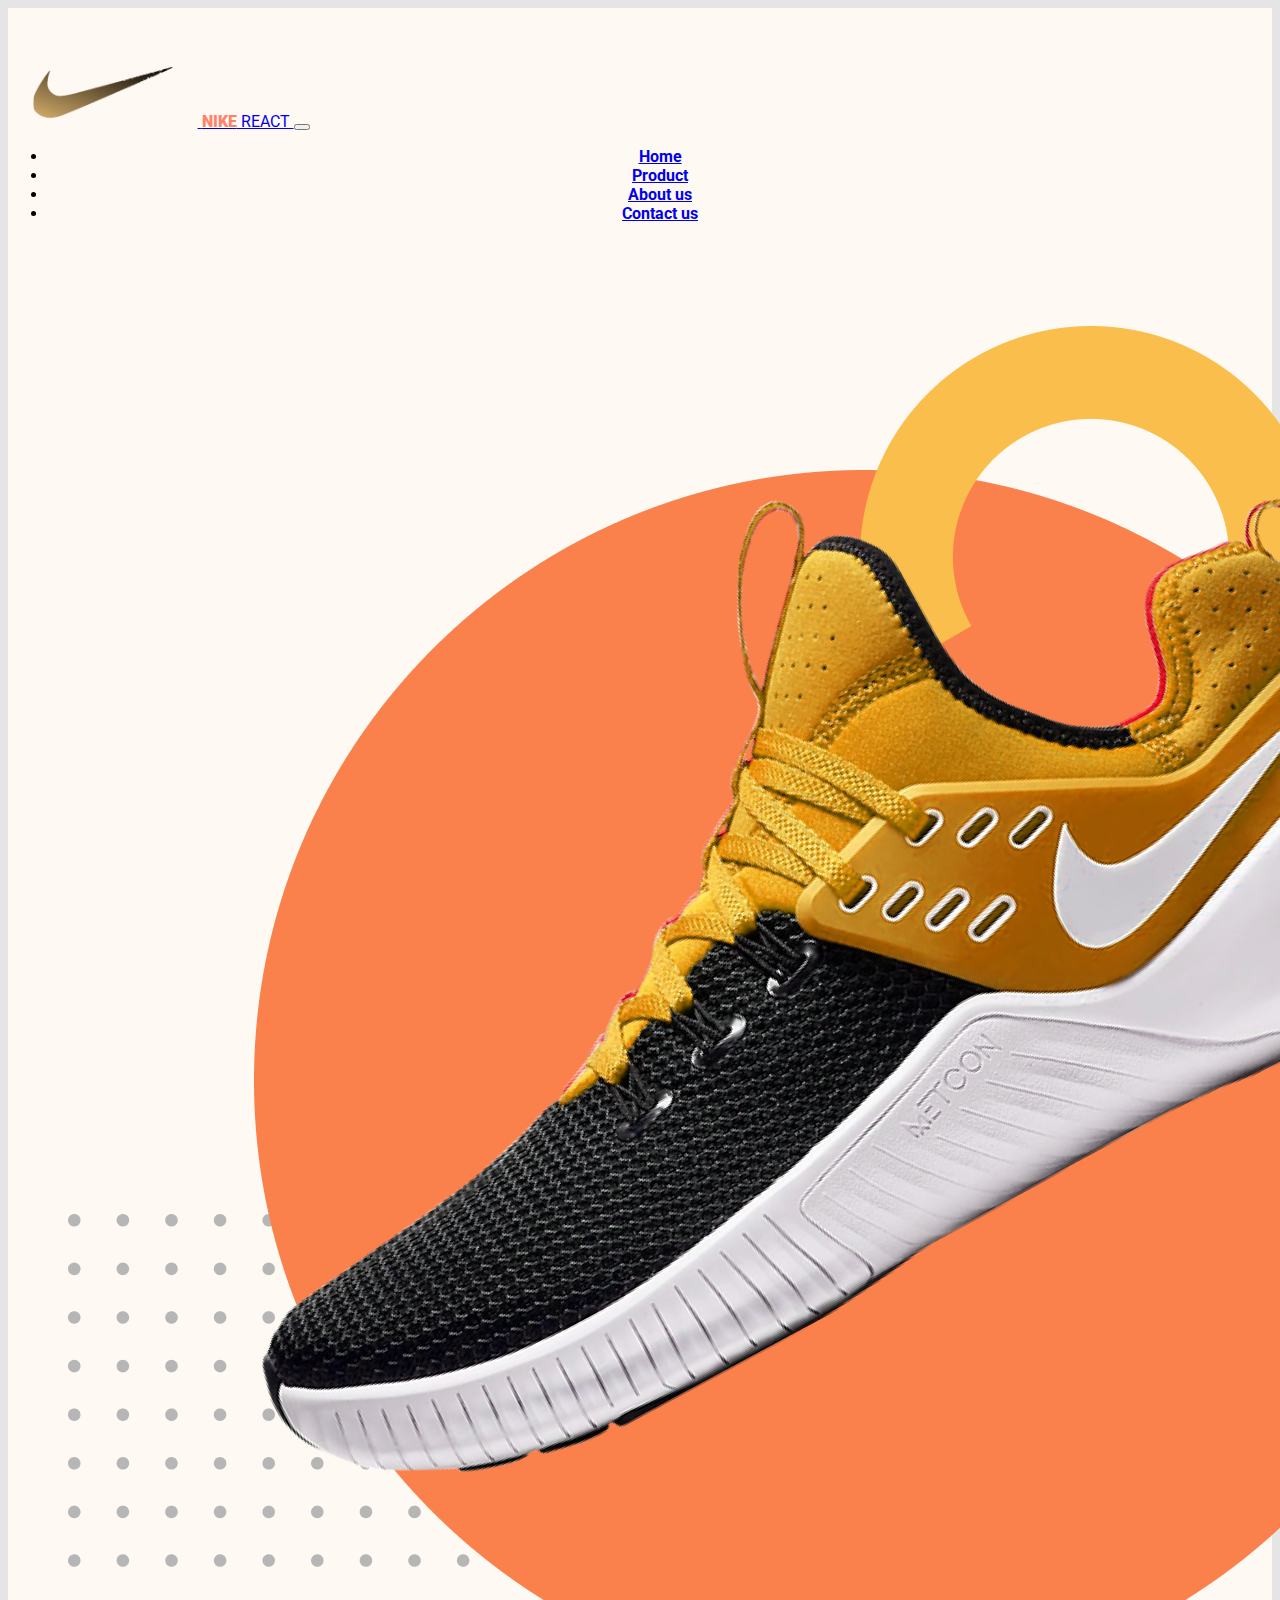
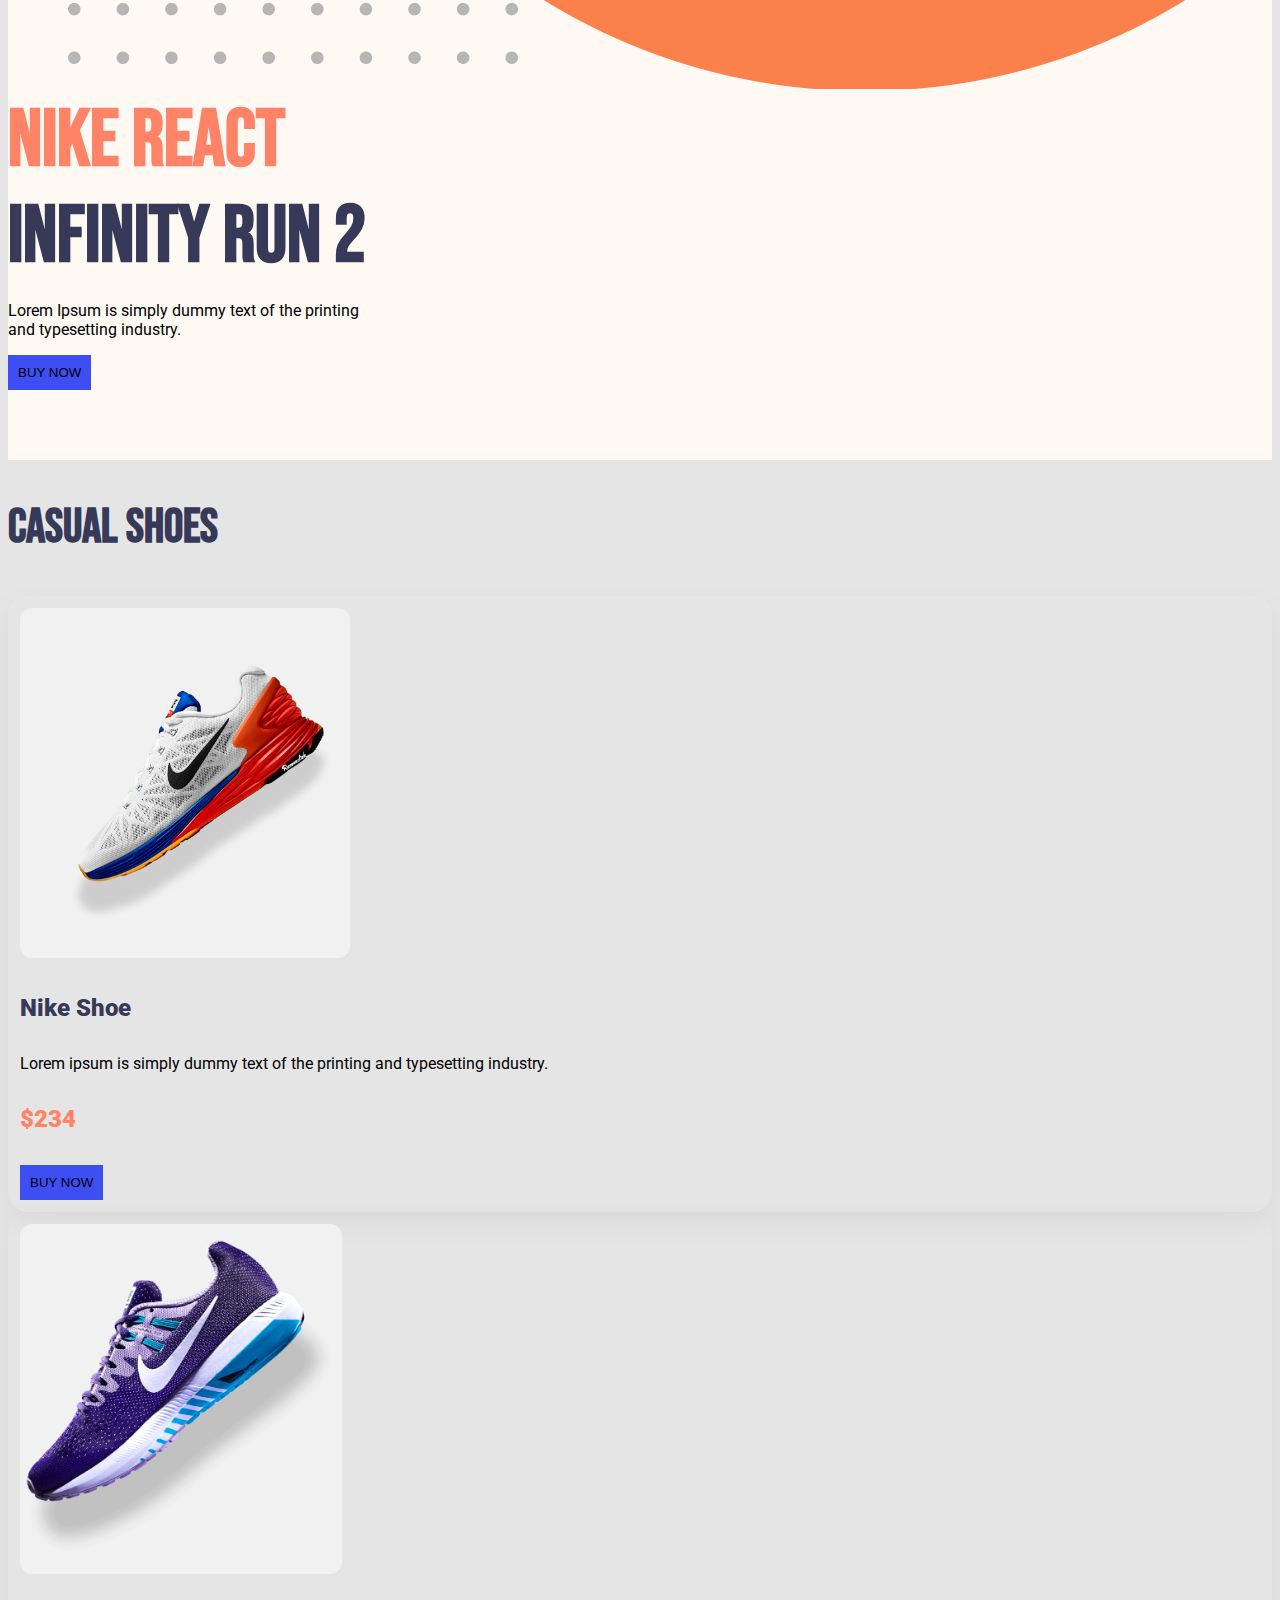
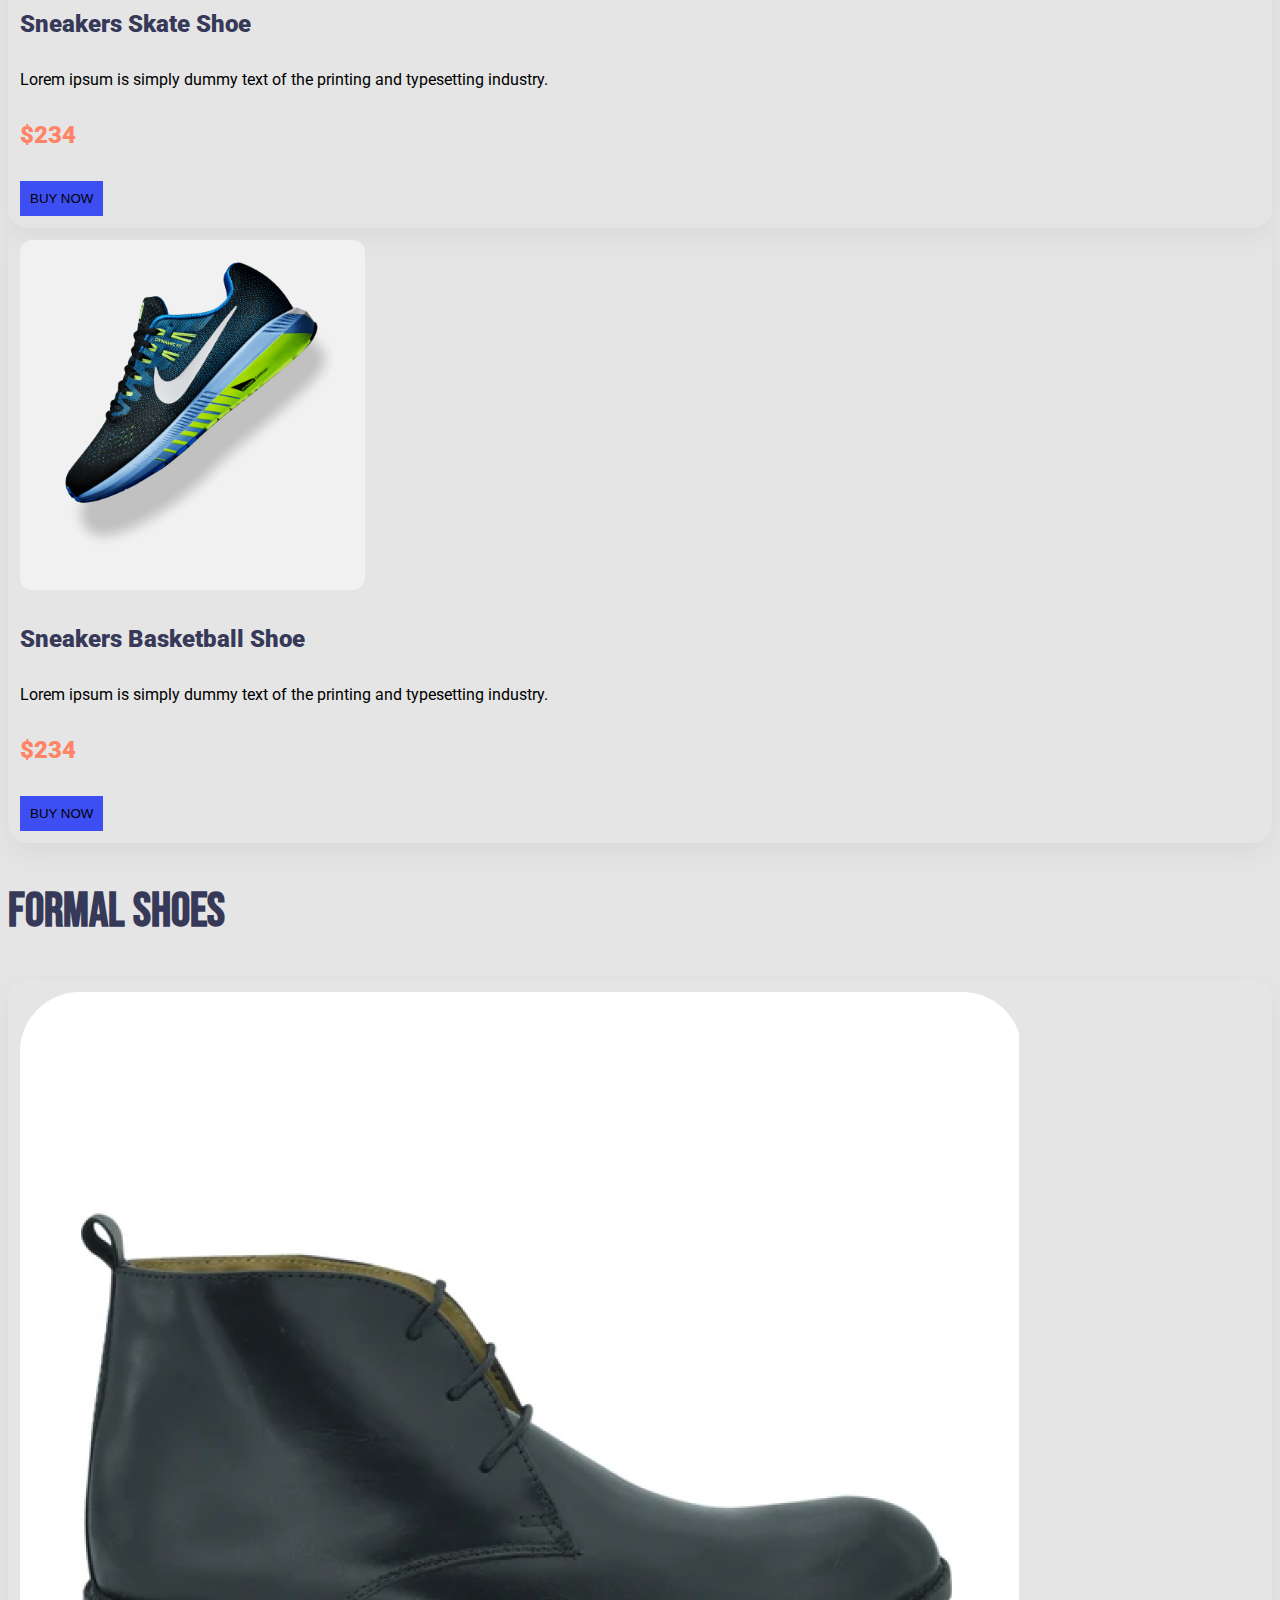
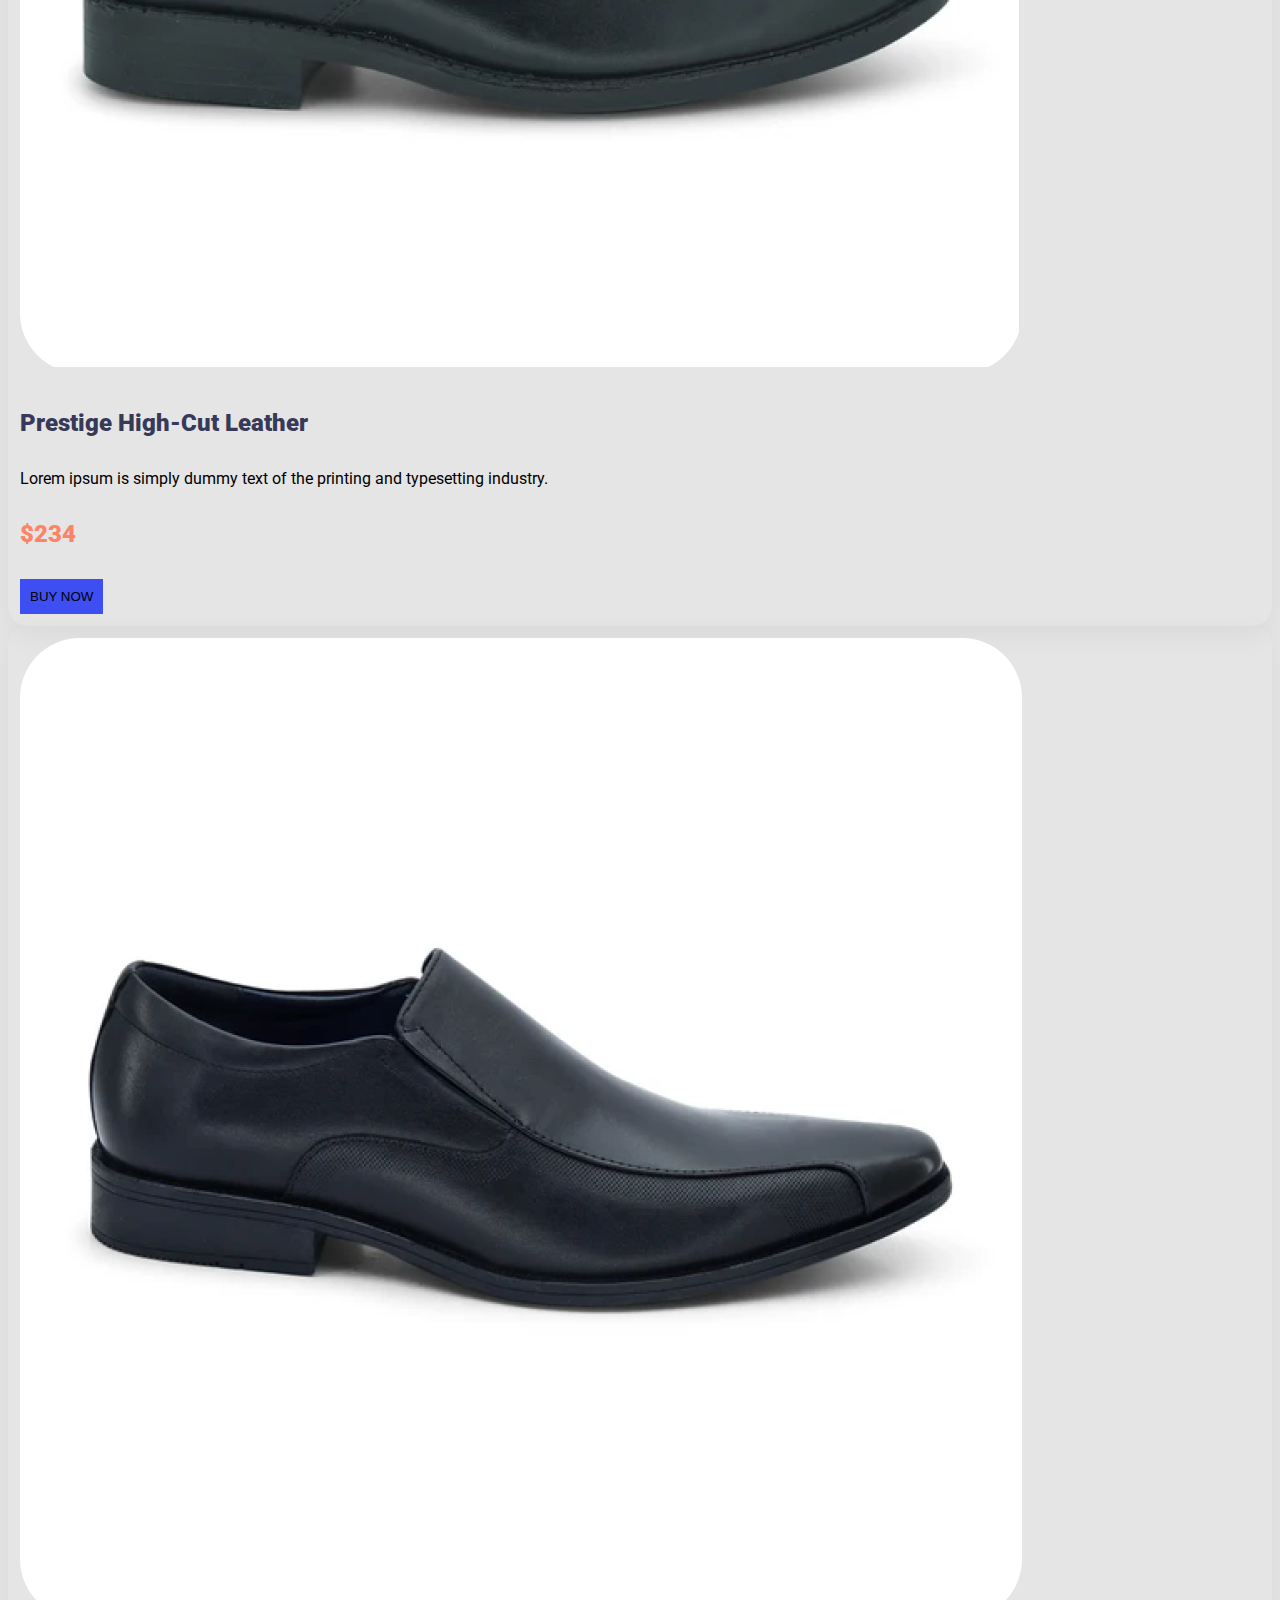
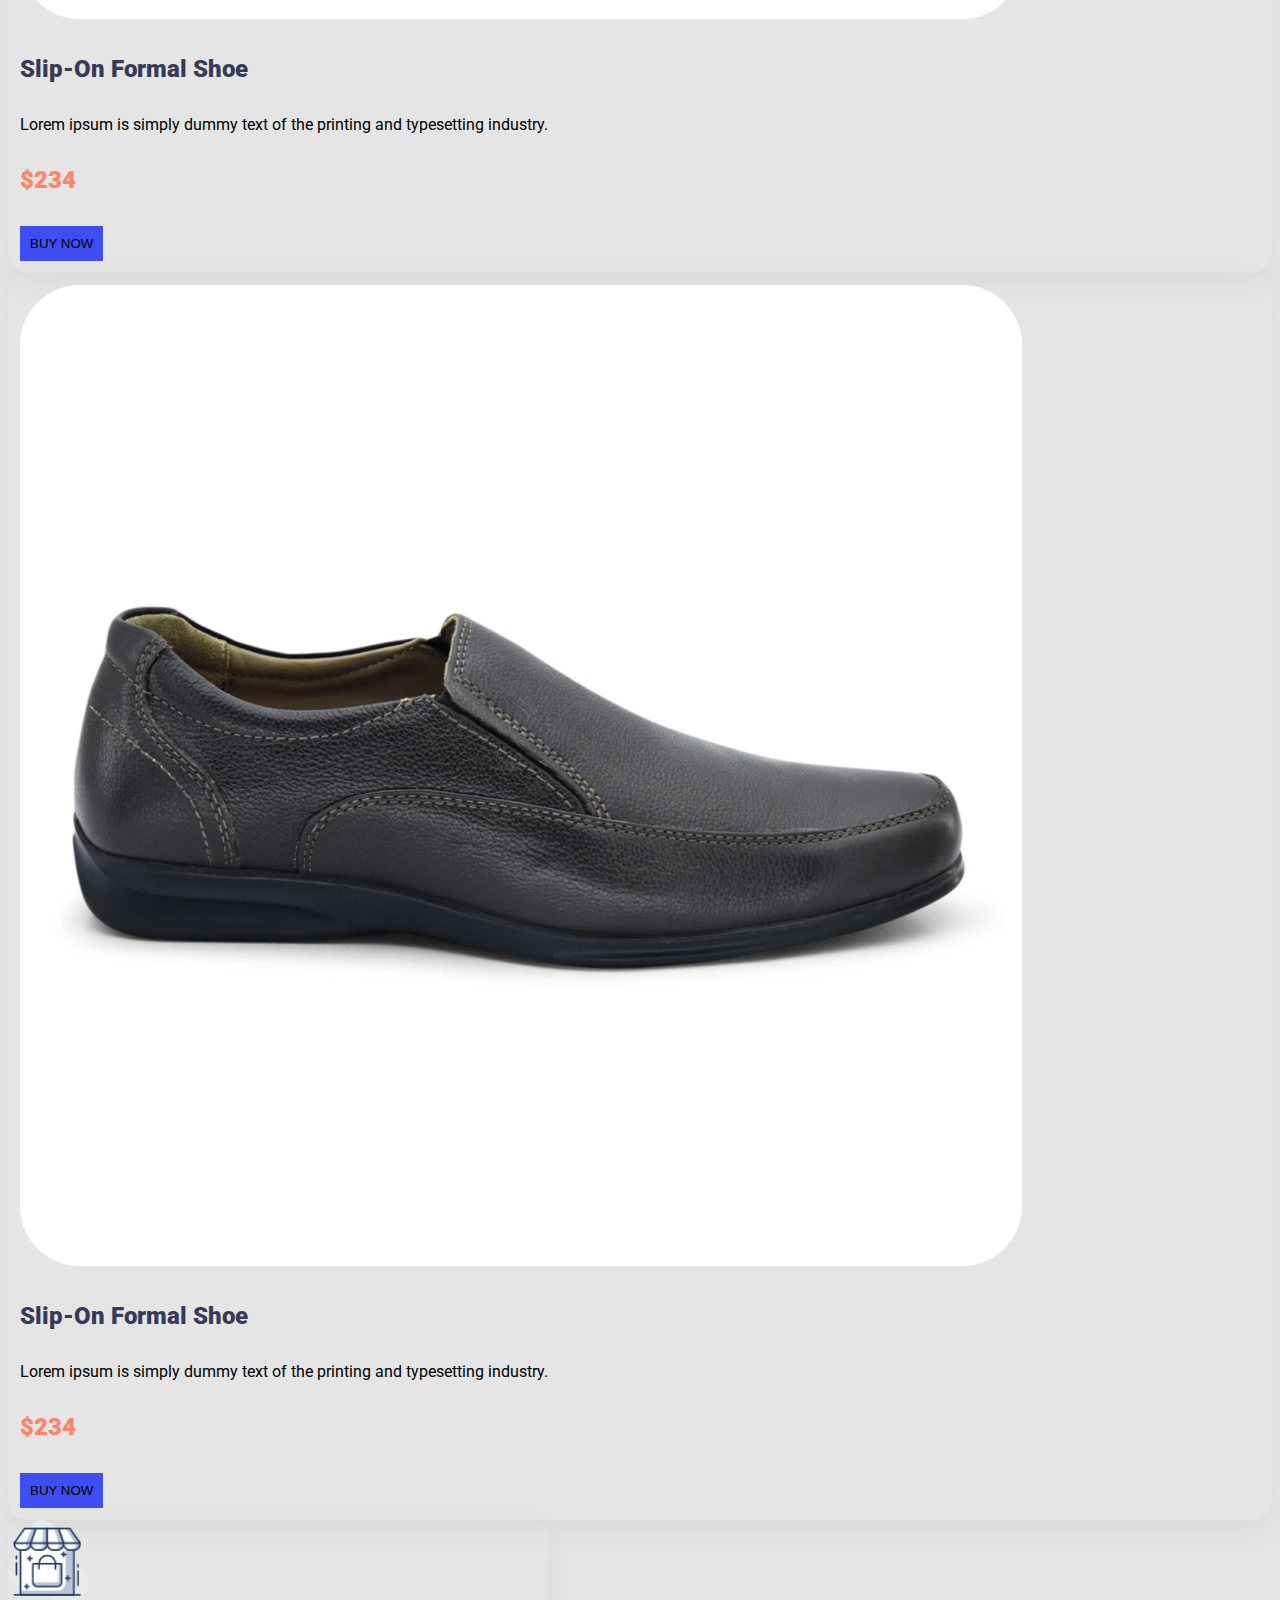
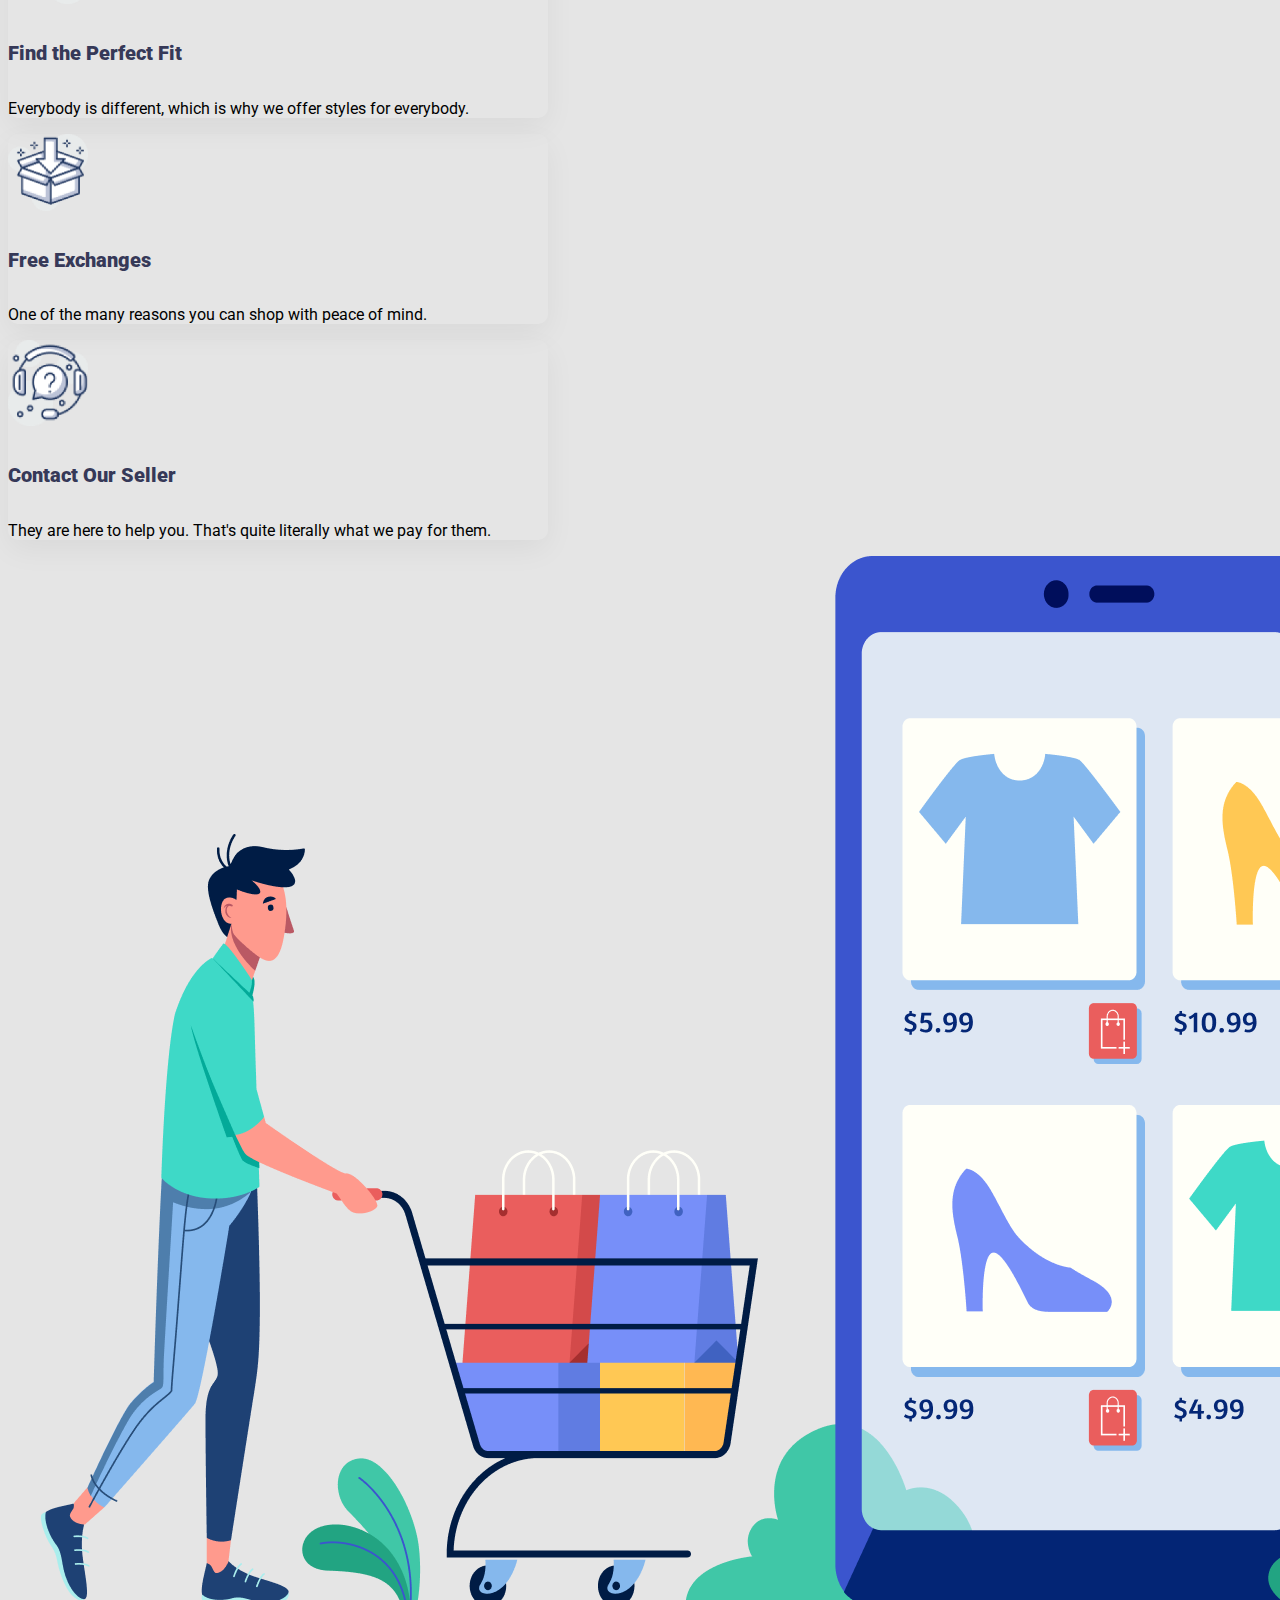
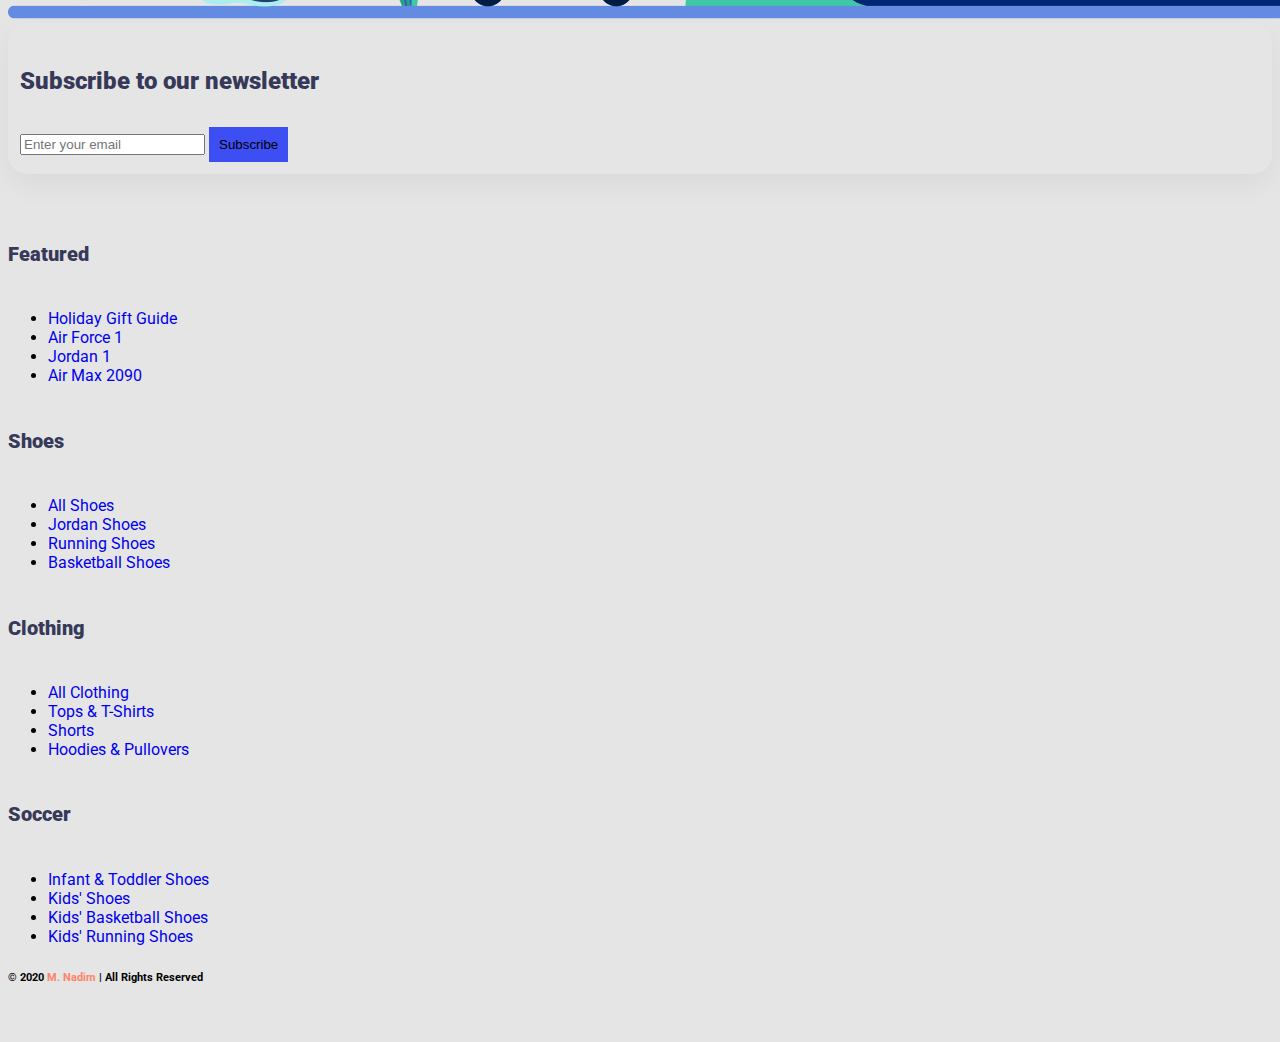
<file: index.html>
<!DOCTYPE html>
<html lang="en">
<head>
    <meta charset="UTF-8">
    <meta name="viewport" content="width=device-width, initial-scale=1.0">
    <title>NIKE REACT | Home</title>
    <link href="https://cdn.jsdelivr.net/npm/bootstrap@5.0.0-beta1/dist/css/bootstrap.min.css" rel="stylesheet" integrity="sha384-giJF6kkoqNQ00vy+HMDP7azOuL0xtbfIcaT9wjKHr8RbDVddVHyTfAAsrekwKmP1" crossorigin="anonymous">
    <link rel="stylesheet" href="styles/style.css">
    <link href="https://fonts.googleapis.com/css2?family=Bebas+Neue&display=swap" rel="stylesheet">
    <link href="https://fonts.googleapis.com/css2?family=Roboto&display=swap" rel="stylesheet">
    <link rel="stylesheet" href="https://use.fontawesome.com/releases/v5.15.1/css/all.css" integrity="sha384-vp86vTRFVJgpjF9jiIGPEEqYqlDwgyBgEF109VFjmqGmIY/Y4HV4d3Gp2irVfcrp" crossorigin="anonymous">
</head>
<body>
    <!-- header -->
    <header id="header">
        <!-- navigation -->
        <nav class="navbar navbar-expand-lg navbar-light fixed-top shadow custom-navbar">
            <div class="container container-fluid">
                <div class="navbar-header">
                    <a class="navbar-brand" href="#">
                        <img class="img-responsive custom-logo" src="Logo, Icon/NIKE LOGO.png" alt="NIKE LOGO">
                        <span class="custom-highlight">NIKE</span> REACT
                    </a>
                    <button class="navbar-toggler float-end" type="button" data-bs-toggle="collapse" data-bs-target="#navbarSupportedContent" aria-controls="navbarSupportedContent" aria-expanded="false" aria-label="Toggle navigation">
                        <span class="navbar-toggler-icon"></span>
                    </button>
                </div>
                <div class="collapse navbar-collapse" id="navbarSupportedContent">
                    <ul class="nav navbar-nav ms-auto custom-ul">
                        <li class="nav-item custom-li">
                            <a class="nav-link active" aria-current="page" href="#">Home</a>
                        </li>
                        <li class="nav-item custom-li">
                            <a class="nav-link" href="#">Product</a>
                        </li>
                        <li class="nav-item custom-li">
                            <a class="nav-link" href="#">About us</a>
                        </li>
                        <li class="nav-item custom-li">
                            <a class="nav-link" href="#">Contact us</a>
                        </li>
                    </ul>
                </div>
            </div>
        </nav>
        <!-- end navigation -->

        <!-- cover section -->
        <section id="cover" class="container">
            <div class="row g-2 justify-content-around">
                <div class="col-md-6 d-flex justify-content-center align-items-center order-lg-2">
                    <div class="p-3">
                        <img class="mx-auto d-block w-100 img-fluid" src="Photos/Group 33092.png" alt="">
                    </div>
                </div>
                <div class="col-md-6 d-flex justify-content-center align-items-center order-2">
                    <div class="p-3">
                        <h1 class="custom-highlight">NIKE REACT</h1>
                        <h1>INFINITY RUN 2</h1>
                        <p>Lorem Ipsum is simply dummy text of the printing <br>and typesetting industry.</p>
                        <button type="button" class="btn btn-primary rounded-3 custom-btn"><i class="fas fa-shopping-cart"></i> BUY NOW</button>
                    </div>
                </div>
            </div>
        </section>
        <!-- end cover section -->
    </header>
    <!-- end header -->

    <!-- main -->
    <main class="container">
        <!-- casual shoes section -->
        <section id="casual-shoes" class="mt-5">
            <h2>Casual Shoes</h2>
            <div class="row row-cols-1 row-cols-md-3 g-4">
                <div class="col">
                    <div class="card h-100 shadow custom-card">
                        <img src="Photos/image 5.png" class="card-img-top w-100 custom-bg" alt="...">
                        <div class="card-body">
                            <h4 class="card-title">Nike Shoe</h4>
                            <p class="card-text">Lorem ipsum is simply dummy text of the printing and typesetting industry.</p>
                        </div>
                        <div class="card-footer custom-footer">
                            <div class="float-start">
                                <h4 class="custom-highlight">$234</h4>
                            </div>
                            <div class="float-end">
                                <button type="button" class="btn btn-primary rounded-3 custom-btn"><i class="fas fa-shopping-cart"></i> BUY NOW</button>
                            </div>
                        </div>
                    </div>
                </div>
                <div class="col">
                    <div class="card h-100 shadow custom-card">
                        <img src="Photos/Daco_1703273 1.png" class="card-img-top w-100 custom-bg" alt="...">
                        <div class="card-body">
                            <h4 class="card-title">Sneakers Skate Shoe</h4>
                            <p class="card-text">Lorem ipsum is simply dummy text of the printing and typesetting industry.</p>
                        </div>
                        <div class="card-footer custom-footer">
                            <div class="float-start">
                                <h4 class="custom-highlight">$234</h4>
                            </div>
                            <div class="float-end">
                                <button type="button" class="btn btn-primary rounded-3 custom-btn"><i class="fas fa-shopping-cart"></i> BUY NOW</button>
                            </div>
                        </div>
                    </div>
                </div>
                <div class="col">
                    <div class="card h-100 shadow custom-card">
                        <img src="Photos/pngegg 1.png" class="card-img-top w-100 custom-bg" alt="...">
                        <div class="card-body">
                            <h4 class="card-title">Sneakers Basketball Shoe</h4>
                            <p class="card-text">Lorem ipsum is simply dummy text of the printing and typesetting industry.</p>
                        </div>
                        <div class="card-footer custom-footer">
                            <div class="float-start">
                                <h4 class="custom-highlight">$234</h4>
                            </div>
                            <div class="float-end">
                                <button type="button" class="btn btn-primary rounded-3 custom-btn"><i class="fas fa-shopping-cart"></i> BUY NOW</button>
                            </div>
                        </div>
                    </div>
                </div>
            </div>
        </section>
        <!-- end casual shoes section -->

        <!-- formal shoes section -->
        <section id="formal-shoes" class="mt-5">
            <h2>Formal Shoes</h2>
            <div class="row row-cols-1 row-cols-md-3 g-4">
                <div class="col">
                    <div class="card h-100 shadow custom-card">
                        <img src="Photos/Mask Group.png" class="card-img-top w-100" alt="...">
                        <div class="card-body">
                            <h4 class="card-title">Prestige High-Cut Leather</h4>
                            <p class="card-text">Lorem ipsum is simply dummy text of the printing and typesetting industry.</p>
                        </div>
                        <div class="card-footer custom-footer">
                            <div class="float-start">
                                <h4 class="custom-highlight">$234</h4>
                            </div>
                            <div class="float-end">
                                <button type="button" class="btn btn-primary rounded-3 custom-btn"><i class="fas fa-shopping-cart"></i> BUY NOW</button>
                            </div>
                        </div>
                    </div>
                </div>
                <div class="col">
                    <div class="card h-100 shadow custom-card">
                        <img src="Photos/Rectangle 38.png" class="card-img-top w-100" alt="...">
                        <div class="card-body">
                            <h4 class="card-title">Slip-On Formal Shoe</h4>
                            <p class="card-text">Lorem ipsum is simply dummy text of the printing and typesetting industry.</p>
                        </div>
                        <div class="card-footer custom-footer">
                            <div class="float-start">
                                <h4 class="custom-highlight">$234</h4>
                            </div>
                            <div class="float-end">
                                <button type="button" class="btn btn-primary rounded-3 custom-btn"><i class="fas fa-shopping-cart"></i> BUY NOW</button>
                            </div>
                        </div>
                    </div>
                </div>
                <div class="col">
                    <div class="card h-100 shadow custom-card">
                        <img src="Photos/Rectangle 39.png" class="card-img-top w-100" alt="...">
                        <div class="card-body">
                            <h4 class="card-title">Slip-On Formal Shoe</h4>
                            <p class="card-text">Lorem ipsum is simply dummy text of the printing and typesetting industry.</p>
                        </div>
                        <div class="card-footer custom-footer">
                            <div class="float-start">
                                <h4 class="custom-highlight">$234</h4>
                            </div>
                            <div class="float-end">
                                <button type="button" class="btn btn-primary rounded-3 custom-btn"><i class="fas fa-shopping-cart"></i> BUY NOW</button>
                            </div>
                        </div>
                    </div>
                </div>
            </div>
        </section>
        <!-- end formal shoes section -->

        <!-- services section -->
        <section id="services" class="mt-5">
            <div class="row g-2 justify-content-around">
                <div class="col-md-6 d-flex justify-content-center align-items-center order-1">
                    <div class="col">
                        <div class="card p-3 mb-3 custom-service-card" style="max-width: 540px;">
                            <div class="row g-0">
                                <div class="col-md-4  gy-3">
                                    <img class="mx-auto d-block custom-img-width" src="Logo, Icon/image 12.png" alt="...">
                                </div>
                                <div class="col-md-8">
                                    <div class="card-body custom-text">
                                        <h5 class="card-title">Find the Perfect Fit</h5>
                                        <p class="card-text">Everybody is different, which is why we offer styles for everybody.</p>
                                    </div>
                                </div>
                            </div>
                        </div>
                        <div class="card p-3 mb-3 custom-service-card" style="max-width: 540px;">
                            <div class="row g-0">
                                <div class="col-md-4 gy-3">
                                    <img class="mx-auto d-block custom-img-width" src="Logo, Icon/image 13.png" alt="...">
                                </div>
                                <div class="col-md-8">
                                    <div class="card-body">
                                        <h5 class="card-title">Free Exchanges</h5>
                                        <p class="card-text">One of the many reasons you can shop with peace of mind.</p>
                                    </div>
                                </div>
                            </div>
                        </div>
                        <div class="card p-3 mb-3 custom-service-card" style="max-width: 540px;">
                            <div class="row g-0">
                                <div class="col-md-4 gy-3">
                                    <img class="mx-auto d-block custom-img-width" src="Logo, Icon/image 14.png" alt="...">
                                </div>
                                <div class="col-md-8">
                                    <div class="card-body">
                                        <h5 class="card-title">Contact Our Seller</h5>
                                        <p class="card-text">They are here to help you. That's quite literally what we pay for them.</p>
                                    </div>
                                </div>
                            </div>
                        </div>
                    </div>
                </div>
                <div class="col order-lg-2">
                    <img class="mx-auto d-block w-100" src="Logo, Icon/XMLID 1.png" alt="">
                </div>
            </div>
        </section>
        <!-- end services section -->

        <!-- subscribe section -->
        <section id="subscribe" class="mt-5 mb-5">
            <div class="row d-flex justify-content-center align-items-center">
                <div class="col-md-12">
                    <div class="card custom-card">
                        <div class="text-center">
                            <h4 class="d-block mt-3 text-uppercase">Subscribe to our newsletter</h4>
                            <div class="m-5">
                                <div class="input-group mb-3 mt-4">
                                    <input type="text" class="form-control" placeholder="Enter your email"> <button class="btn btn-success border-rad custom-btn" type="button" id="button-addon2">Subscribe</button>
                                </div>
                            </div>
                        </div>
                    </div>
                </div>
            </div>
        </section>
    <!-- end subscribe section -->
    </main>
    <!-- end main -->

    <!-- footer -->
    <footer id="footer" class="bg-light text-center text-lg-start mt-5">
        <div class="container p-4">
            <div class="row">
                <div class="col-lg-3 col-md-6 mb-4 mb-md-0">
                    <h5 class="text-uppercase">Featured</h5>
                    <ul class="list-unstyled mb-0">
                        <li>
                            <a href="#" class="text-dark">Holiday Gift Guide</a>
                        </li>
                        <li>
                            <a href="#" class="text-dark">Air Force 1</a>
                        </li>
                        <li>
                            <a href="#" class="text-dark">Jordan 1</a>
                        </li>
                        <li>
                            <a href="#" class="text-dark">Air Max 2090</a>
                        </li>
                    </ul>
                </div>
                <div class="col-lg-3 col-md-6 mb-4 mb-md-0">
                    <h5 class="text-uppercase mb-0">Shoes</h5>
                    <ul class="list-unstyled">
                        <li>
                            <a href="#" class="text-dark text-decoration-none">All Shoes</a>
                        </li>
                        <li>
                            <a href="#" class="text-dark">Jordan Shoes</a>
                        </li>
                        <li>
                            <a href="#" class="text-dark">Running Shoes</a>
                        </li>
                        <li>
                            <a href="#" class="text-dark">Basketball Shoes</a>
                        </li>
                    </ul>
                </div>
                <div class="col-lg-3 col-md-6 mb-4 mb-md-0">
                    <h5 class="text-uppercase">Clothing</h5>
                    <ul class="list-unstyled mb-0">
                        <li>
                            <a href="#" class="text-dark">All Clothing</a>
                        </li>
                        <li>
                            <a href="#" class="text-dark">Tops & T-Shirts</a>
                        </li>
                        <li>
                            <a href="#" class="text-dark">Shorts</a>
                        </li>
                        <li>
                            <a href="#" class="text-dark">Hoodies & Pullovers</a>
                        </li>
                    </ul>
                </div>
                <div class="col-lg-3 col-md-6 mb-4 mb-md-0">
                    <h5 class="text-uppercase mb-0">Soccer</h5>
                    <ul class="list-unstyled">
                        <li>
                            <a href="#" class="text-dark">Infant & Toddler Shoes</a>
                        </li>
                        <li>
                            <a href="#" class="text-dark">Kids' Shoes</a>
                        </li>
                        <li>
                            <a href="#" class="text-dark">Kids' Basketball Shoes</a>
                        </li>
                        <li>
                            <a href="#" class="text-dark">Kids' Running Shoes</a>
                        </li>
                    </ul>
                </div>
            </div>
        </div>
        <div class="custom-footer-margin">
            <div class="pt-3 container text-center">
                <h6>&copy; 2020 <span class="custom-highlight">M. Nadim</span> | All Rights Reserved</h6> 
            </div>
        </div>
        <!-- Copyright -->
    </footer>
    <!-- end footer -->

    <!-- script -->
    <script src="https://cdn.jsdelivr.net/npm/bootstrap@5.0.0-beta1/dist/js/bootstrap.bundle.min.js" integrity="sha384-ygbV9kiqUc6oa4msXn9868pTtWMgiQaeYH7/t7LECLbyPA2x65Kgf80OJFdroafW" crossorigin="anonymous"></script>
    <!-- end script -->
</body>
</html>
</file>
<file: styles/style.css>
body {
    font-family: 'Roboto', sans-serif;
    background-color: #E5E5E5;
}
div {
    display: block;
    /* border: 1px solid; */
}
h1 {
    font-family: 'Bebas Neue';
    font-size: 80px;
    color: #363958;
    padding: 0px;
    margin: 0px;
    /* border: 1px solid; */
}
h2 {
    font-family: 'Bebas Neue';
    font-size: 48px;
    color: #363958;
}
h4 {
    font-family: 'Roboto';
    font-size: 24px;
    font-weight: 1000;
    color: #363958;
}
h5 {
    font-family: 'Roboto';
    font-size: 20px;
    font-weight: 1000;
    color: #363958;
}
a:hover {
    transition: 1s;
    box-shadow: box-shadow: 20px 20px 30px #3D4FF3;
}

/* header */
#header {
    height: auto;
    padding: 50px 0px 70px 0px;
    background-color: #fff9f4;
}
#header span {
    font-weight: 1000;
}
.custom-navbar {
    background-color: #fff9f4;
}
.custom-ul {
    text-align: center;
    background-color: #fff9f4;
}
.custom-li {
    font-weight: 700;
    padding: 0px 25px;
}
.custom-logo {
    width: 15%;
}
/* end header */

/* header, casual shoes, formal shoes */
.custom-highlight {
    color: #ff8367;
}
.custom-btn {
    background-color: #3D4FF3;
    padding: 10px;
    border: none;
}
/* end header, casual shoes, formal shoes */

/* casual shoes, formal shoes */
.custom-card {
    border-radius: 20px;
    padding: 12px;
    box-shadow: 0px 10px 30px rgba(0, 0, 0, 0.05);
    border: none;
}
.custom-footer {
    background-color: transparent;
    border: none;
}
/* end casual shoes, formal shoes */

/* casual shoes */
.custom-bg {
    height: 350px;
    background: #F1F1F1;
    border-radius: 12px;
}
/* end casual shoes */

/* services section */
.custom-img-width {
    width: 80px;
    /* border: 1px solid; */
}
.custom-service-card {
    border-radius: 10px;
    box-shadow: 0px 10px 30px rgba(0, 0, 0, 0.05);
    border: none;
}
/* end services section */

/* subscribe */
/* end subscribe */

/* footer */
#footer {
    padding: 25px 0px;
}
footer h5 {
    padding: 10px 0px;
    /* border: 1px solid; */
}
#footer li a {
    text-decoration: none;
}
/* end footer */
</file>
